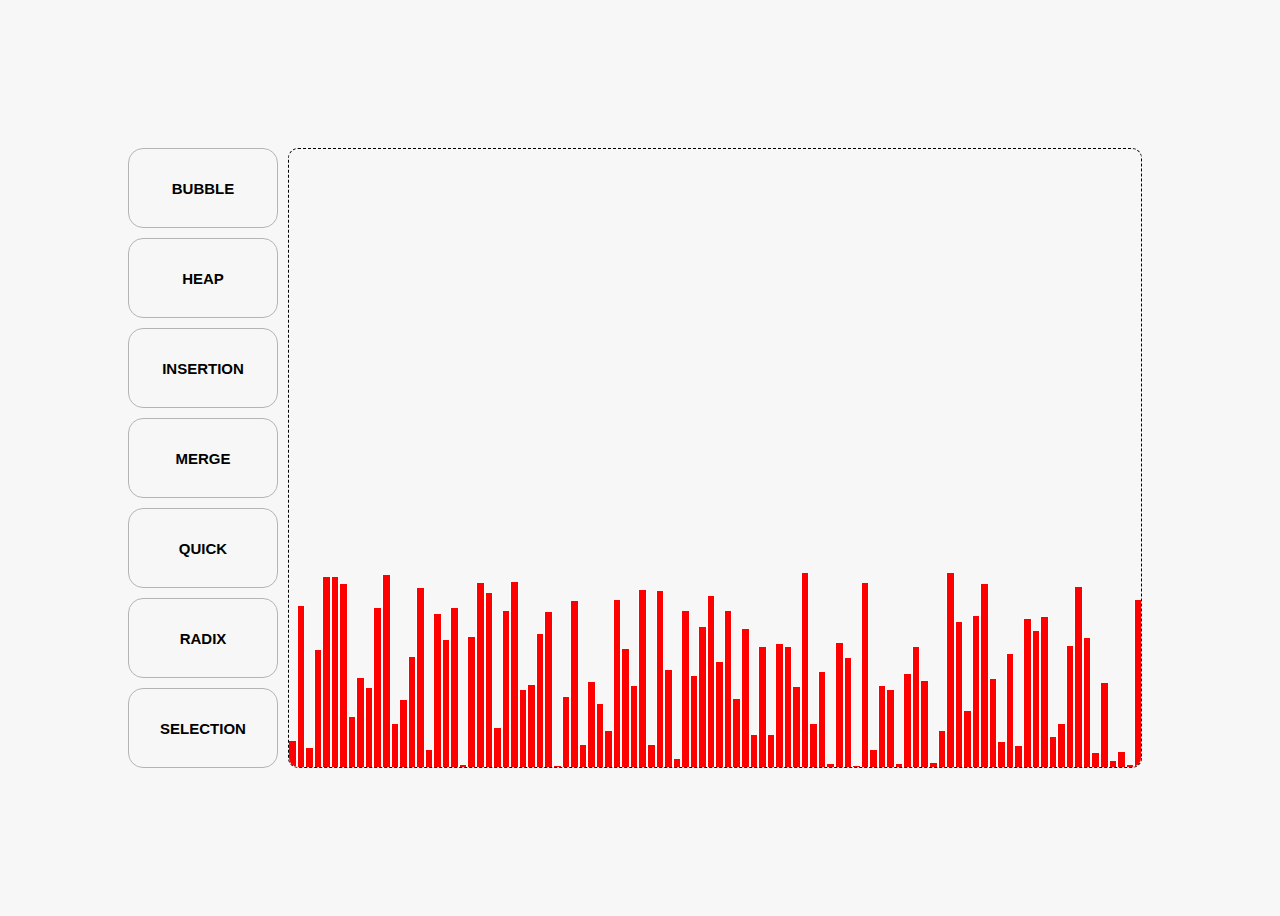
<file: index.html>
<!DOCTYPE html>
<html lang="en">
  <head>
    <meta charset="UTF-8" />
    <meta name="viewport" content="width=device-width, initial-scale=1.0" />
    <link rel="stylesheet" href="index.css" />
    <title>Sorting Algorithms Visualizer</title>
  </head>
  <body>
    <main></main>
    <script type="module" src="index.js"></script>
    <script type="module" src="./src/app.js"></script>
  </body>
</html>
</file>
<file: index.css>
* {
  background-color: #f7f7f7;
}

body {
  display: flex;
  justify-content: center;
  align-items: center;
  height: 100vh;
}

main {
  display: flex;
  width: 80vw;
}
</file>
